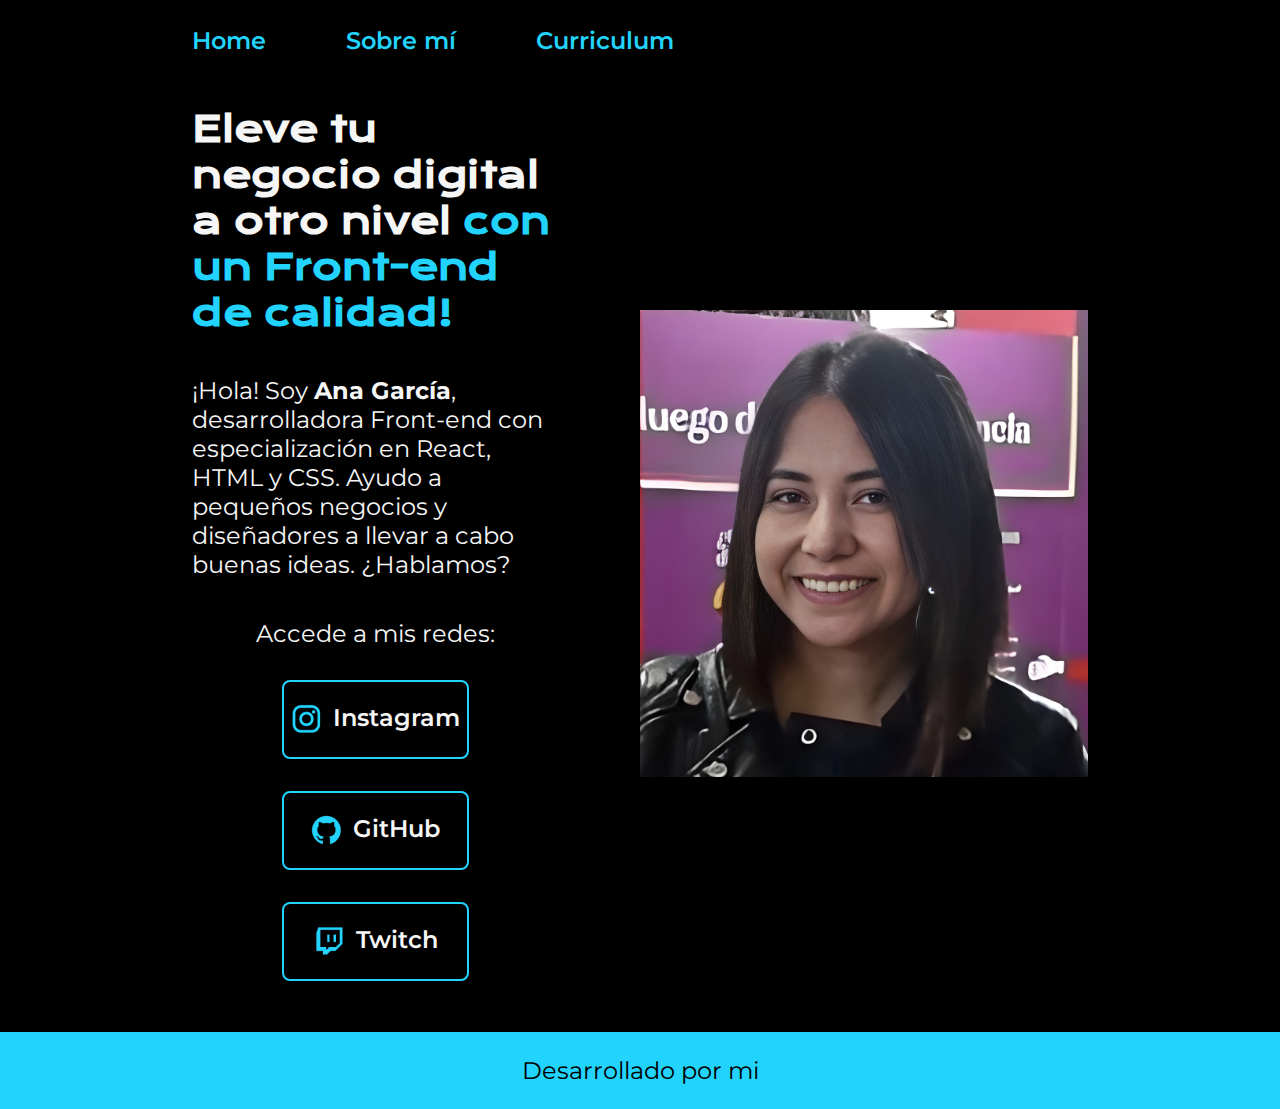
<file: index.html>
<!DOCTYPE html>
<html lang="en">

<head>
    <meta charset="UTF-8">
    <meta name="viewport" content="width=device-width, initial-scale=1.0">
    <link rel="stylesheet" href="./styles/style.css">
    <title>Prueba</title>
</head>

<body>
    <header class="header">
        <nav class="header__menu">
            <a class="header__menu__link" href="index.html">Home</a>
            <a class="header__menu__link" href="about.html">Sobre mí</a>
            <a class="header__menu__link" href="curriculum.html">Curriculum</a>
        </nav>
    </header>

    <main class="presentacion">
        <section class="presentacion__contenido">
            <h1 class="presentacion__contenido__titulo">
                Eleve tu negocio digital a otro nivel
                <strong class="titulo-destaque">con un Front-end de calidad!
                </strong>
            </h1>
            <p class="presentacion__contenido__texto">
                ¡Hola! Soy <strong> Ana García</strong>, desarrolladora Front-end con
                especialización en React, HTML y CSS. Ayudo a pequeños
                negocios y diseñadores a llevar a cabo buenas ideas.
                ¿Hablamos?
            </p>
            <div class="presentacion__enlaces">
                <h2 class="presentacion__enlaces__subtitulo">Accede a mis redes:</h2>
                <a class="presentacion__enlaces__link" href="https://instagram.com/">
                    <img src="./assets/instagram.png" alt="">
                    Instagram</a>
                <a class="presentacion__enlaces__link" href="https://github.com/">
                    <img src="./assets/github.png" alt="">
                    GitHub</a>
                <a class="presentacion__enlaces__link" href="">
                    <img src="./assets/twitch.png" alt="">
                    Twitch</a>
            </div>
        </section>
        <img class="presentacion__imagen" src="./assets/nidia.png" alt="Foto de Ana García desarrolando un proyecto">
    </main>

    <footer class="footer">
        <p>Desarrollado por mi</p>
    </footer>

</body>

</html>
</file>
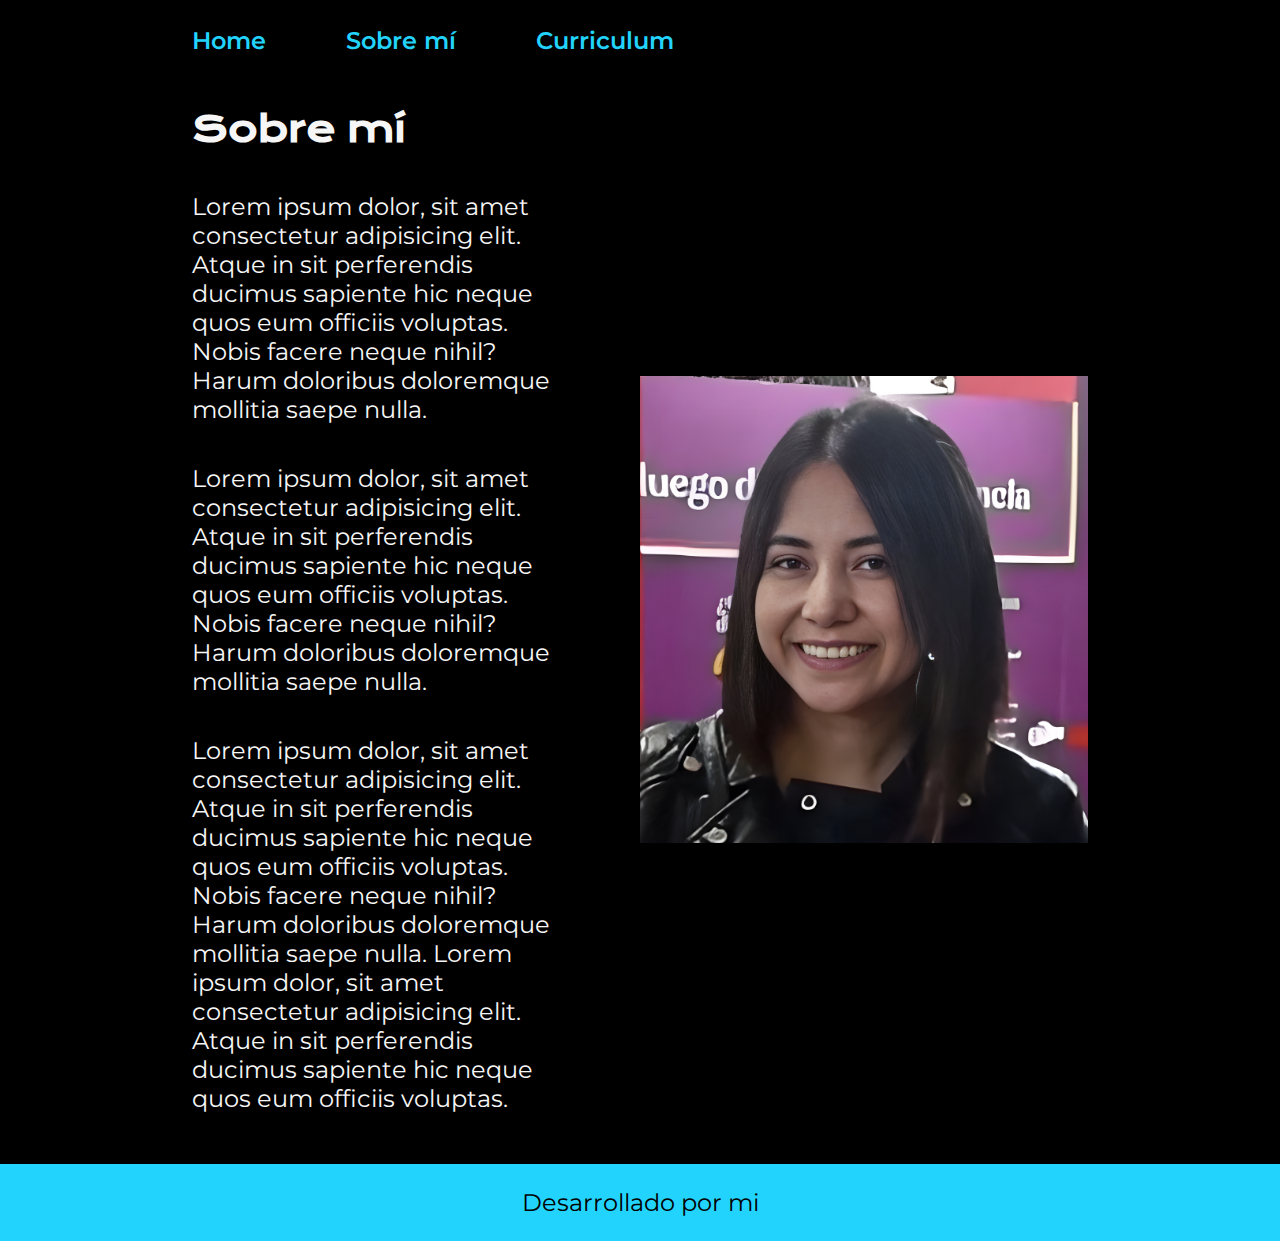
<file: about.html>
<!DOCTYPE html>
<html lang="es">

<head>
    <meta charset="UTF-8">
    <meta name="viewport" content="width=device-width, initial-scale=1.0">
    <link rel="stylesheet" href="styles/style.css">
    <title>Sobre mi</title>
</head>

<body>

    <header class="header">
        <nav class="header__menu">
            <a class="header__menu__link" href="index.html">Home</a>
            <a class="header__menu__link" href="about.html">Sobre mí</a>
            <a class="header__menu__link" href="curriculum.html">Curriculum</a>
        </nav>
    </header>

    <main class="presentacion">
        <section class="presentacion__contenido">
            <h1 class="presentacion__contenido__titulo">Sobre mí</h1>
            <p class="presentacion__contenido__texto">Lorem ipsum dolor, sit amet consectetur adipisicing elit. Atque in
                sit perferendis ducimus sapiente hic
                neque
                quos eum officiis voluptas. Nobis facere neque nihil? Harum doloribus doloremque mollitia saepe nulla.
            </p>
            <p class="presentacion__contenido__texto">Lorem ipsum dolor, sit amet consectetur adipisicing elit. Atque in
                sit perferendis ducimus sapiente hic
                neque
                quos eum officiis voluptas. Nobis facere neque nihil? Harum doloribus doloremque mollitia saepe nulla.
            </p>
            <p class="presentacion__contenido__texto">Lorem ipsum dolor, sit amet consectetur adipisicing elit. Atque in
                sit perferendis ducimus sapiente hic
                neque
                quos eum officiis voluptas. Nobis facere neque nihil? Harum doloribus doloremque mollitia saepe nulla.
                Lorem ipsum dolor, sit amet consectetur adipisicing elit. Atque in
                sit perferendis ducimus sapiente hic
                neque
                quos eum officiis voluptas.
            </p>
        </section>
        <img class="presentacion__imagen" src="./assets/nidia.png" alt="Foto de Ana García desarrolando un proyecto">
    </main>

    <footer class="footer">
        <p>Desarrollado por mi</p>
    </footer>
</body>

</html>
</file>
<file: styles/style.css>
@import url('https://fonts.googleapis.com/css2?family=Krona+One&family=Montserrat:ital,wght@0,100..900;1,100..900&display=swap');

:root {
    --color-primario: #000000;
    --color-secundario: #f6f6f6;
    --color-terciario: #22d4fd;
    --color-hover: #272727;

    --fuente-montserrat: "Montserrat", sans-serif;
    --fuente-krona: "Krona One", sans-serif;
}

* {
    padding: 0;
    margin: 0;
}

body {
    box-sizing: border-box;
    background-color: var(--color-primario);
    color: var(--color-secundario);
}

.header {
    padding: 2% 0% 0% 15%;
}

.header__menu {
    display: flex;
    gap: 80px;
}

.header__menu__link {
    font-family: var(--fuente-montserrat);
    font-size: 1.5rem;
    /* Esto porque 1rem = 16px */
    font-weight: 600;
    color: var(--color-terciario);
    text-decoration: none;
}

.presentacion {
    display: flex;
    align-items: center;
    padding: 4% 15%;
    justify-content: space-between;
    gap: 82px;
}

.presentacion__contenido {
    width: 50%;
    display: flex;
    flex-direction: column;
    gap: 40px
}

.presentacion__contenido__titulo {
    font-size: 2.25rem;
    font-family: var(--fuente-krona);
}

.titulo-destaque {
    color: #22d4fd;
}

.presentacion__contenido__texto {
    font-size: 1.5rem;
    font-family: var(--fuente-montserrat);
}

.presentacion__enlaces {
    display: flex;
    justify-content: space-between;
    flex-direction: column;
    align-items: center;
    gap: 32px;
}

.presentacion__enlaces__subtitulo {
    font-family: var(--fuente-montserrat);
    font-weight: 400;
    font-size: 1.5rem;
}

.presentacion__enlaces__link {
    width: 50%;
    text-align: center;
    padding: 21.5px 0;
    border-radius: 8px;
    font-family: var(--fuente-montserrat);
    font-size: 1.5rem;
    font-weight: 600;
    text-decoration: none;
    color: var(--color-secundario);
    border: 2px solid var(--color-terciario);
    display: flex;
    justify-content: center;
    gap: 10px;
}

.presentacion__enlaces__link:hover {
    background-color: var(--color-hover);
}

.presentacion__imagen {
    width: 50%;
}

.footer {
    background-color: var(--color-terciario);
    padding: 24px;
    color: var(--color-primario);
    text-align: center;
    font-family: var(--fuente-montserrat);
    font-size: 1.5rem;
    font-weight: 400;
}

/* CURRICULUM */
.lista {
    font-family: var(--fuente-montserrat);
    font-size: 1.5rem;
    text-align: justify;
}

.lista li {
    margin-left: 20px;
}

@media (max-width: 1200px) {
    .header{
        padding: 10%;
    }

    .header__menu {
        justify-content: center;
    }

    .presentacion {
        flex-direction: column-reverse;
        padding: 5%;
    }

    .presentacion__contenido{
        width: auto;
    }

}
</file>
